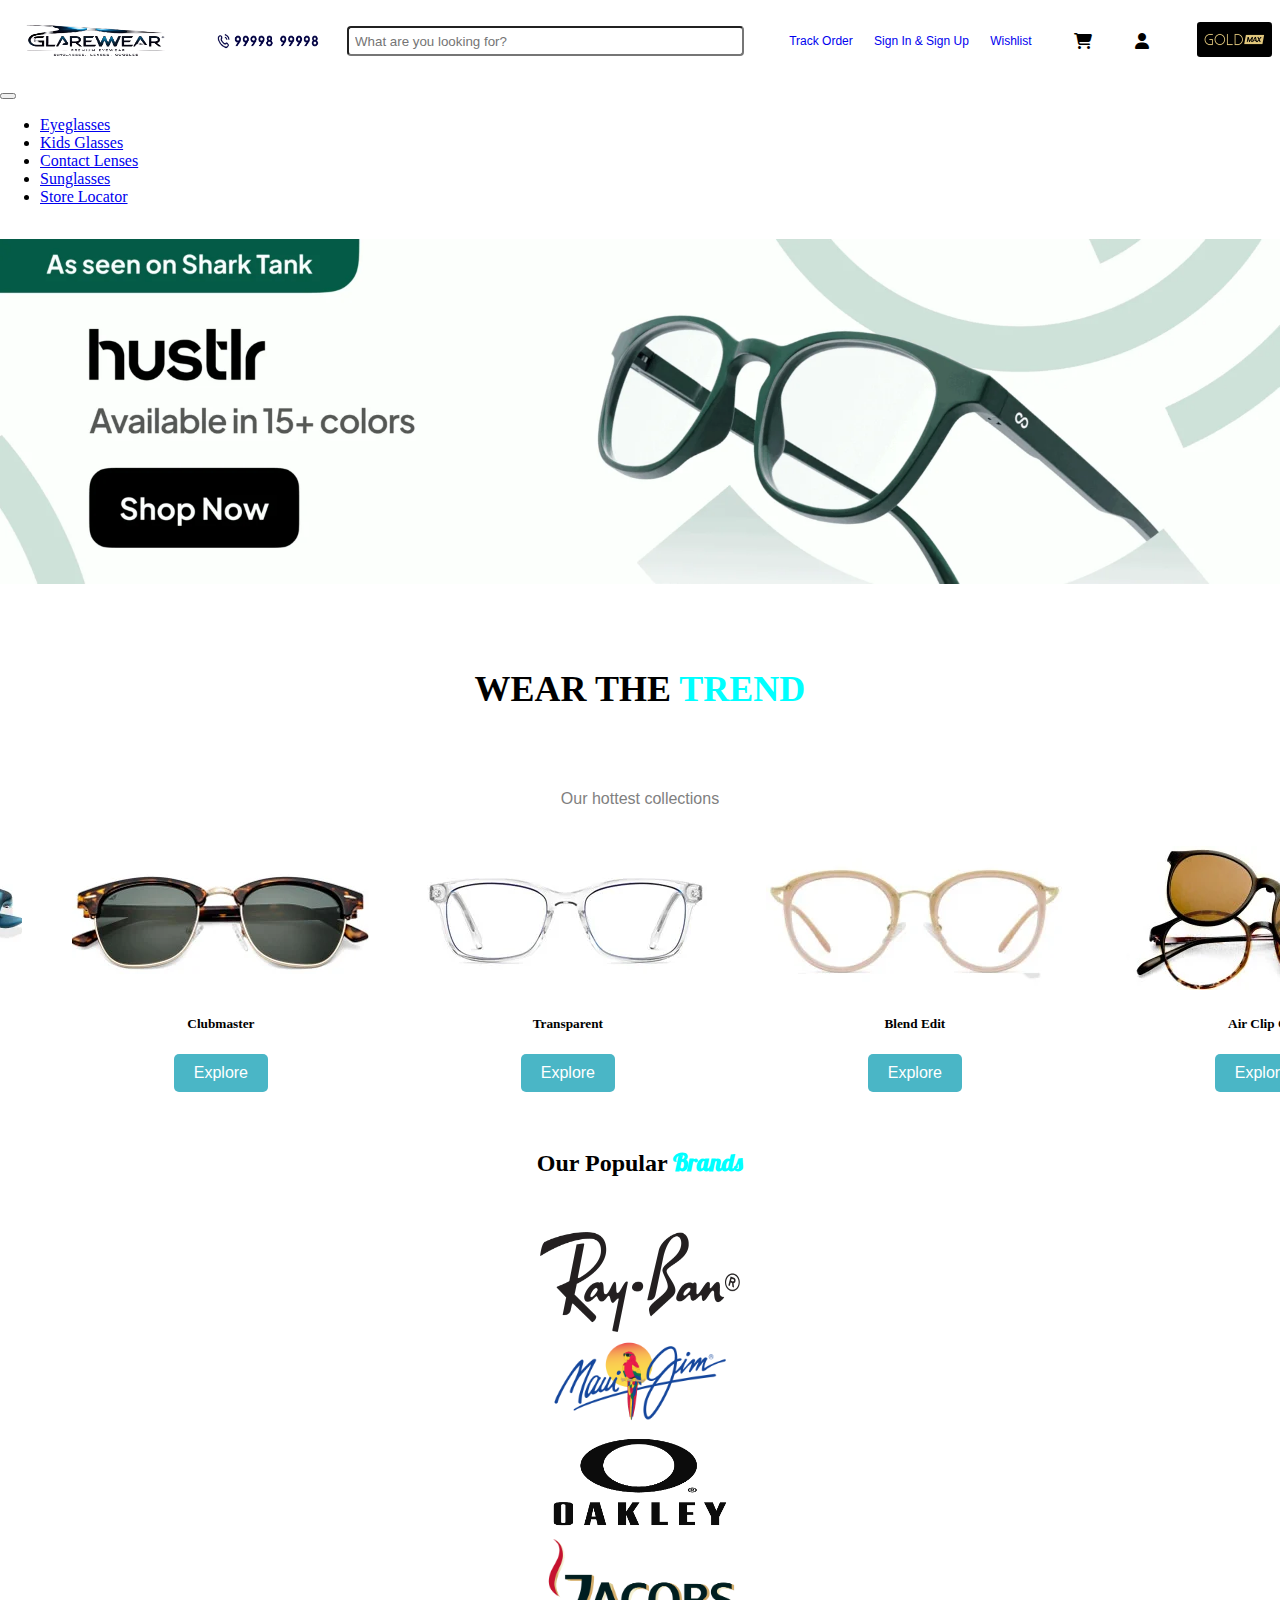
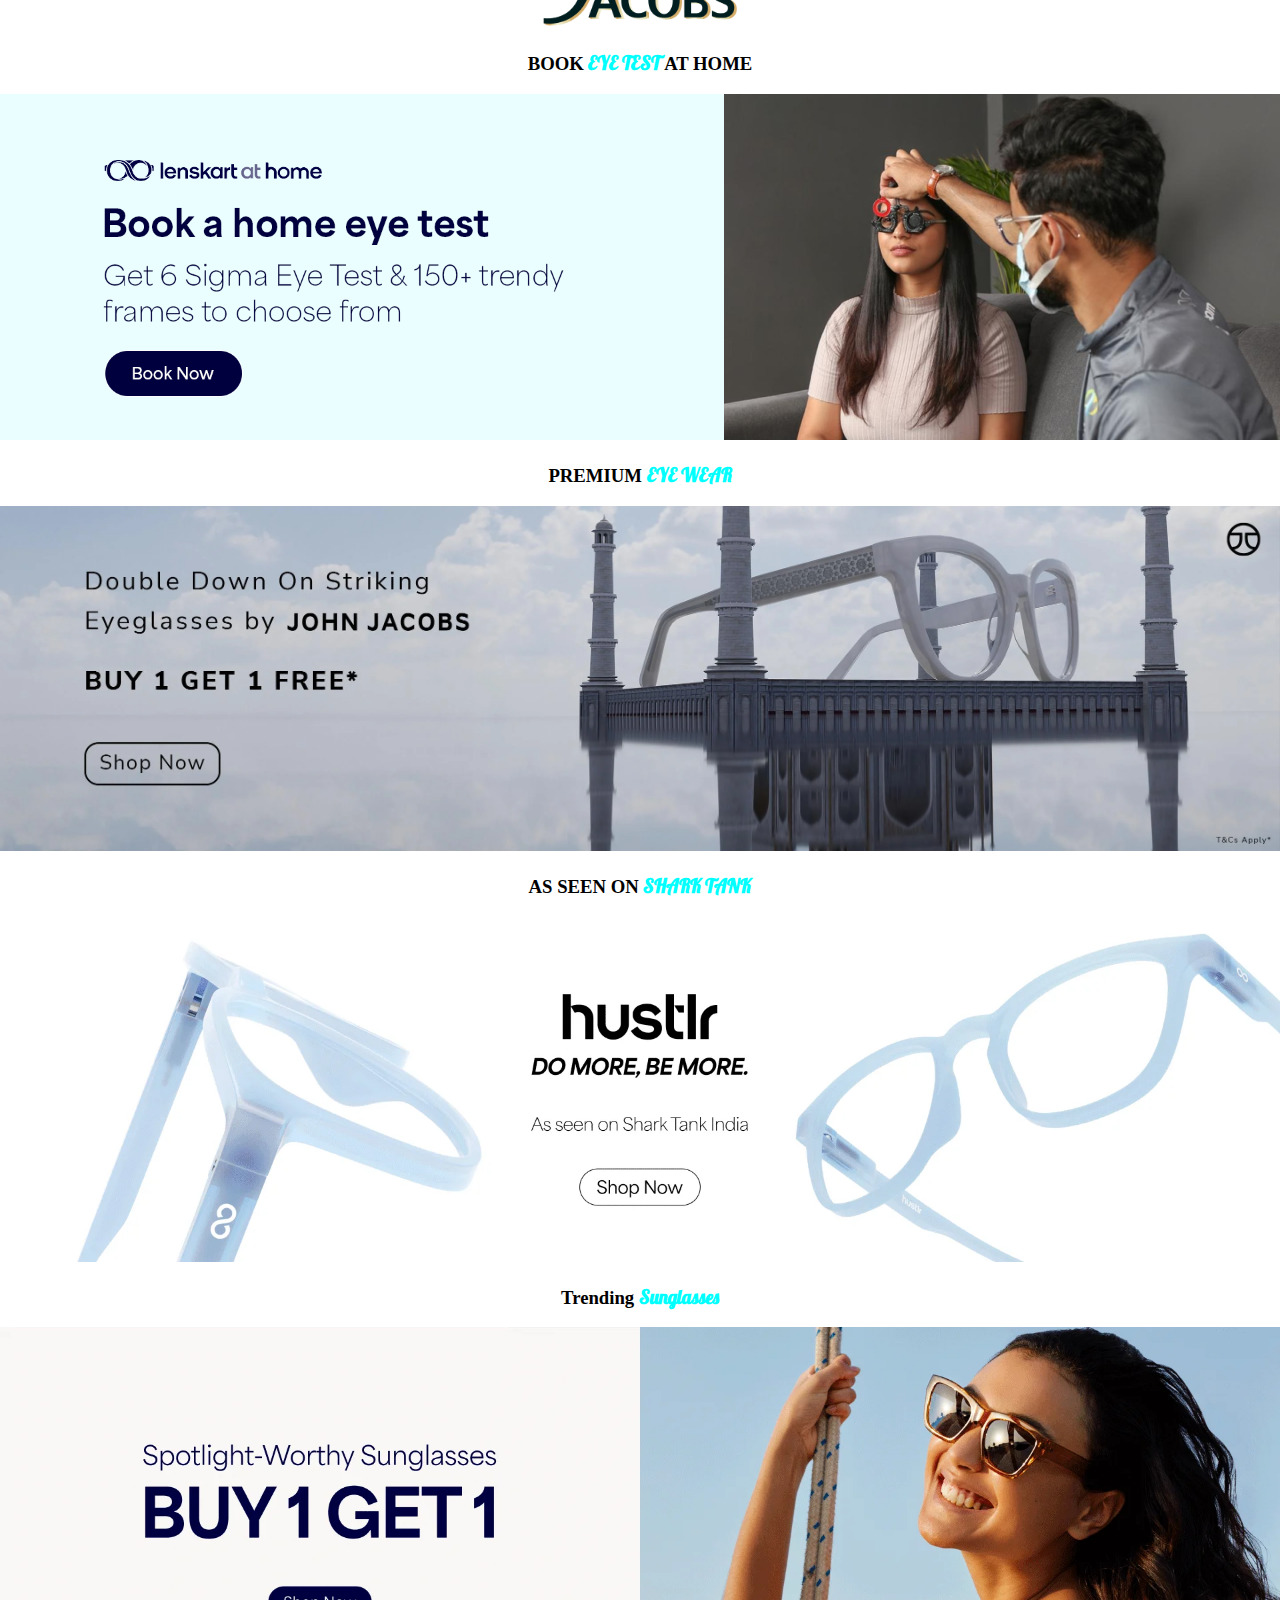
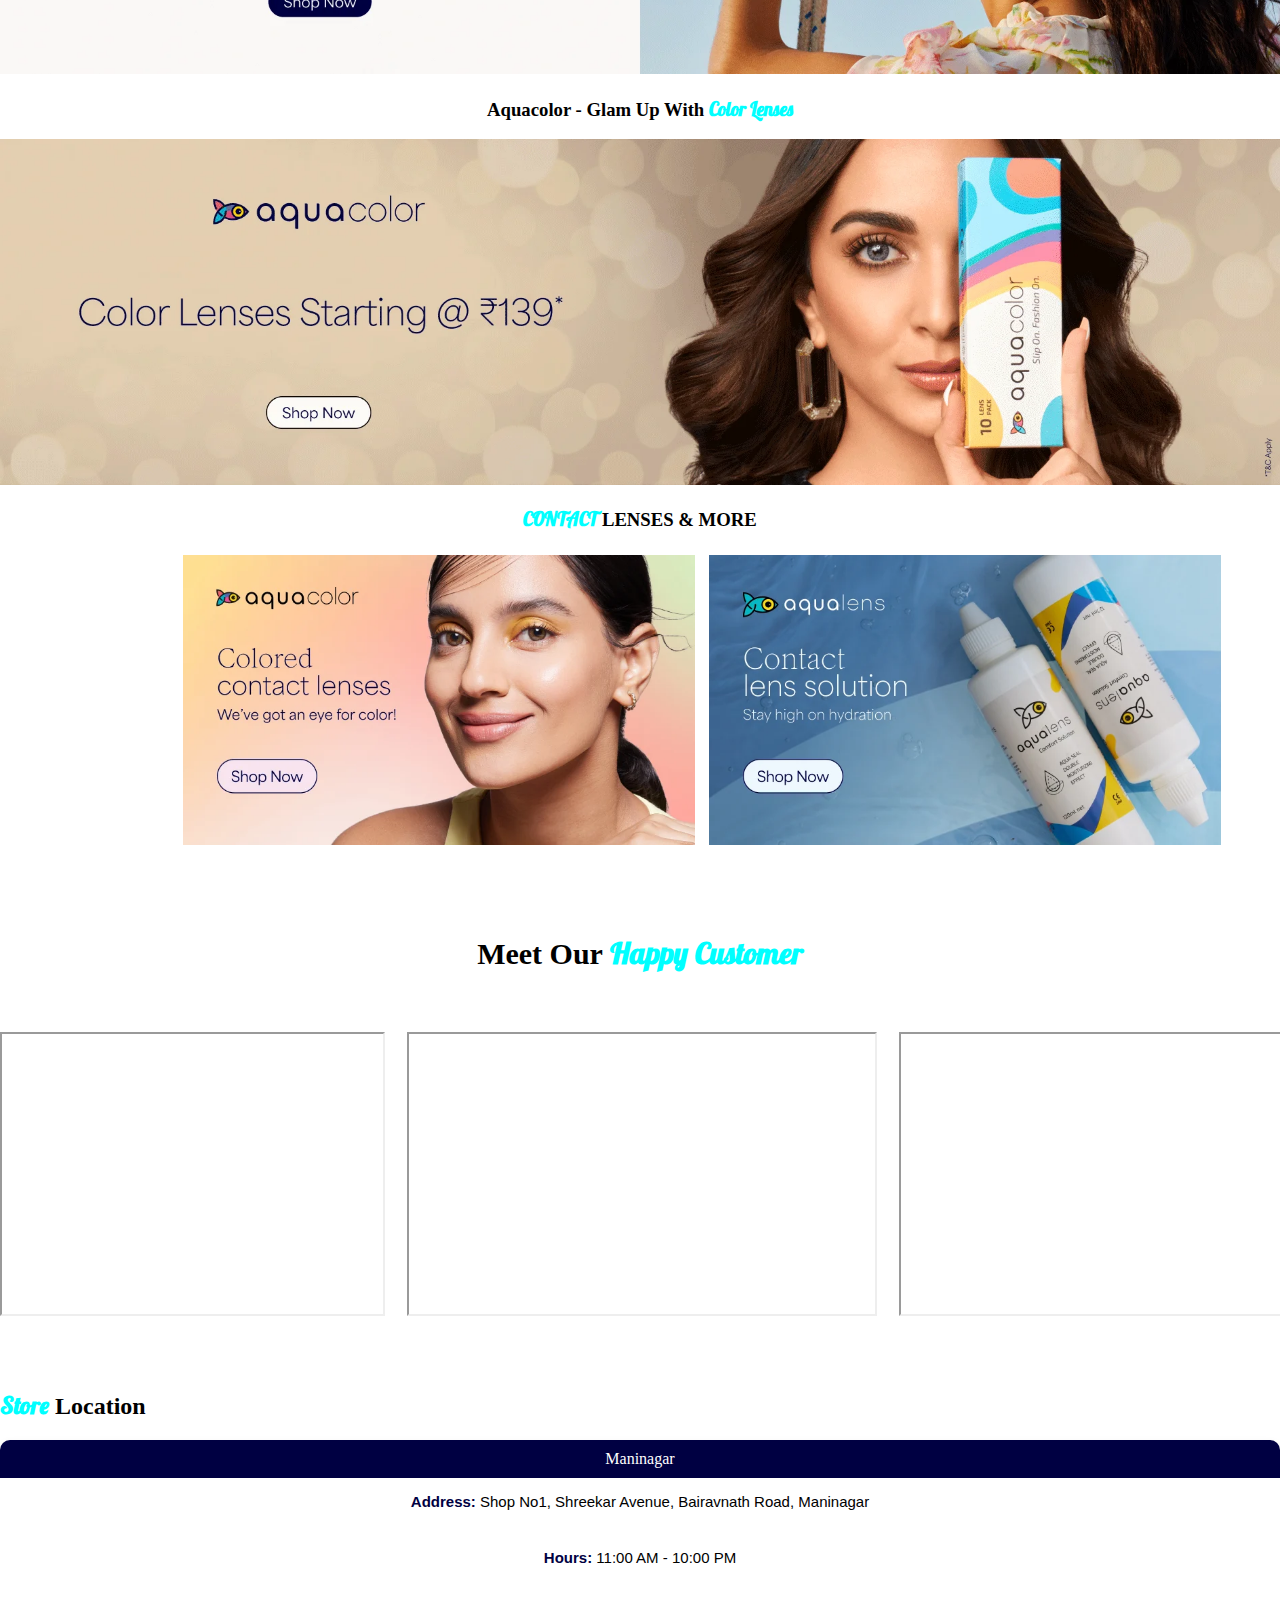
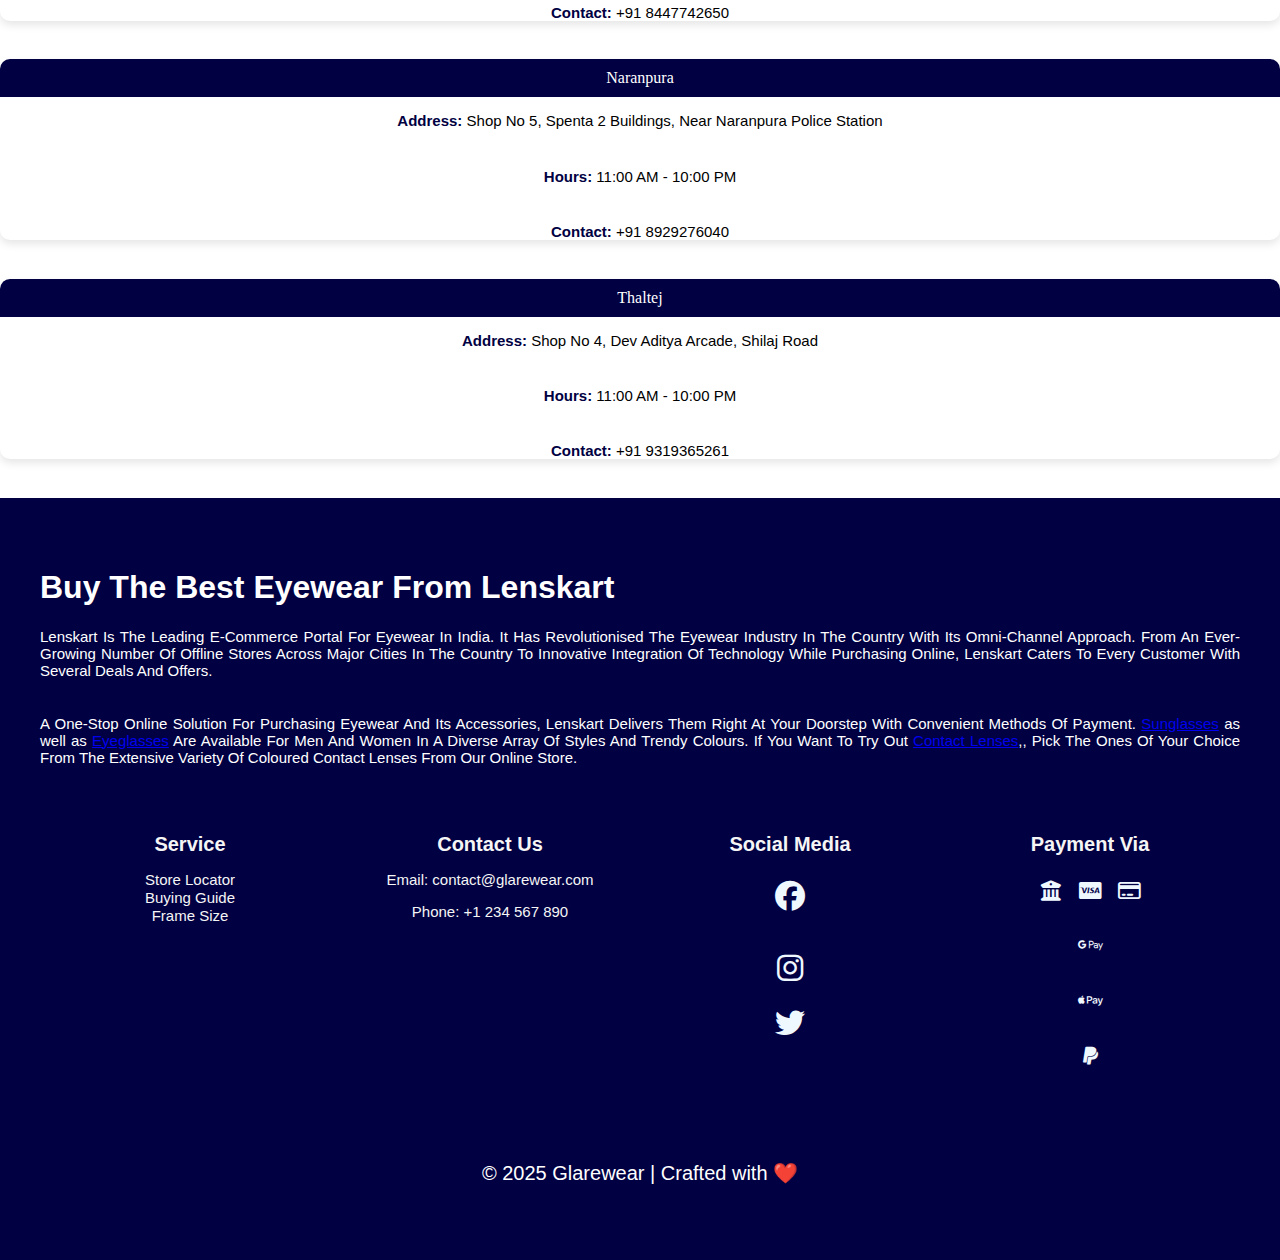
<file: index.html>
<!DOCTYPE html>
<html lang="en">

<head>
    <meta charset="UTF-8">
    <meta http-equiv="X-UA-Compatible" content="IE=edge">
    <meta name="viewport" content="width=device-width, initial-scale=1.0">
    <title>Glarewear</title>
    <!-- CSS File -->
    <link rel="stylesheet" href="style.css">

    <!-- Bootstrap Link -->
    <link href="https://cdn.jsdelivr.net/npm/bootstrap@5.0.2/dist/css/bootstrap.min.css" rel="stylesheet" 
    integrity="sha384-EVSTQN3/azprG1Anm3QDgpJLIm9Nao0Yz1ztcQTwFspd3yD65VohhpuuCOmLASjC" crossorigin="anonymous">

    <script src="https://cdn.jsdelivr.net/npm/bootstrap@5.0.2/dist/js/bootstrap.bundle.min.js" 
    integrity="sha384-MrcW6ZMFYlzcLA8Nl+NtUVF0sA7MsXsP1UyJoMp4YLEuNSfAP+JcXn/tWtIaxVXM" crossorigin="anonymous"></script>
    <!-- Bootstrap Link -->

    <!-- Font Awesome Cdn -->
    <link rel="stylesheet" href="https://cdnjs.cloudflare.com/ajax/libs/font-awesome/6.2.1/css/all.min.css">
    <!-- Font Awesome Cdn -->


    <!-- Google Fonts -->
    <link rel="preconnect" href="https://fonts.googleapis.com">
    <link rel="preconnect" href="https://fonts.gstatic.com" crossorigin>
    <link href="https://fonts.googleapis.com/css2?family=Dancing+Script:wght@400..700&family=Pacifico&display=swap" rel="stylesheet">
    <link href="https://fonts.googleapis.com/css2?family=Atkinson+Hyperlegible+Mono:ital,wght@0,200..800;1,200..800&family=Lobster&family=Shadows+Into+Light&display=swap" rel="stylesheet">
    <link href="https://fonts.googleapis.com/css2?family=Dancing+Script:wght@400..700&display=swap" rel="stylesheet">
    <!-- Google Fonts -->
</head>

<body data-bs-spy="scroll" data-bs-target=".navbar">
    <!-- Header Start -->
    <header>
        <div class="header">
            <div class="h">
                <span id="img"><img src="imgs/main_logo.png" alt="" id="logo"></span>
                <span id="mo"><img src="imgs/toll_phone.webp" alt=""></span>
            </div>
            <input type="text" placeholder="What are you looking for?">
            <div id="links">
                <a href="index.html">Track Order</a>
                <a href="index.html">Sign In & Sign Up</a>
                <a href="index.html">Wishlist</a>
                <a href="index.html"></a><i class="fa-solid fa-cart-shopping"></i>
                <a href="index.html"></a><i class="fa-solid fa-user"></i>
            </div>
            <div id="right">
                <img src="imgs/gold_max.webp" alt="Loading...">
            </div>
        </div>
    <!-- navbar start -->
        <nav class="navbar navbar-expand-sm bg-dark navbar-dark">
            <div class="container-fluid">
              <button class="navbar-toggler" type="button" data-bs-toggle="collapse" data-bs-target="#collapsibleNavbar">
                <span class="navbar-toggler-icon"></span>
              </button>
              <div class="collapse navbar-collapse" id="collapsibleNavbar">
                <ul class="navbar-nav">
                  <li class="nav-item">
                    <a class="nav-link" href="#eyeglasses">Eyeglasses</a>
                  </li>
                  <li class="nav-item">
                    <a class="nav-link" href="#kidglasses">Kids Glasses</a>
                  </li>
                  <li class="nav-item">
                    <a class="nav-link" href="#contactlenses">Contact Lenses</a>
                  </li>
                  <li class="nav-item">
                    <a class="nav-link" href="#sunglasses">Sunglasses</a>
                  </li>
                  <li class="nav-item">
                    <a class="nav-link" href="#storelocator">Store Locator</a>
                  </li>
                </ul>
              </div>
            </div>
          </nav>
    <!-- navbar end -->
    </header>
    <main>
        
        <!-- transition image start-->
        <div class="w-img">
            <a href="index.html"><img src="imgs/slide-1.webp" alt="" id="slider-img"></a>
        </div>
        <!-- transition image end -->


        <!-- Product Menu Start -->
        
        <div class="container">
            <div class="align-items-center">
                    <h2 class="collection-title">WEAR THE <span style="font-weight: bold;color: aqua;font-size:Dancing Script,serif;">TREND</span></h2>
                    <p class="subtext">Our hottest collections</p>
                    <div class="carousel-track">
                        <div class="glasses-container">
                            <div class="glasses-item" id="eyeglasses">
                                <img src="imgs/round glasses.webp" class="img-fluid" alt="Round Glasses">
                                <h5>Round</h5>
                                <a href="EyeGlass.html"><button class="explore-btn">Explore</button></a>
                            </div>
                            <div class="glasses-item" id="kidglasses">
                                <img src="imgs/cat-eye.webp" class="img-fluid" alt="Cat Eye Glasses">
                                <h5>Cat-Eye</h5>
                                <a href="EyeGlass.html"><button class="explore-btn">Explore</button></a>
                            </div>
                            <div class="glasses-item" id="sunglasses">
                                <img src="imgs/clubmaster.webp" class="img-fluid" alt="Clubmaster Glasses">
                                <h5>Clubmaster</h5>
                                <a href="SunGlasses.html"><button class="explore-btn">Explore</button></a>
                            </div>
                            <div class="glasses-item">
                                <img src="imgs/transparent.webp" class="img-fluid" alt="Transparent Glasses">
                                <h5>Transparent</h5>
                                <a href="EyeGlass.html"><button class="explore-btn">Explore</button></a>
                            </div>
                            <div class="glasses-item">
                                <img src="imgs/blendedit.webp" class="img-fluid" alt="Blend Edit Glasses">
                                <h5>Blend Edit</h5>
                                <a href="EyeGlass.html"><button class="explore-btn">Explore</button></a>
                            </div>
                            <div class="glasses-item">
                                <img src="imgs/airclipon.webp" class="img-fluid" alt="Air Clip On Glasses">
                                <h5>Air Clip On</h5>
                                <a href="SunGlasses.html"><button class="explore-btn">Explore</button></a>
                            </div>
                            <div class="glasses-item"  id="contactlenses">
                                <img src="imgs/clearlens.webp" class="img-fluid" alt="Air Flex Glasses" style="height: 87px;width: 78px;">
                                <h5></h5>
                                <a href="ContactLanses.html"><button class="explore-btn">Explore</button></a>
                            </div>
                            <div class="glasses-item">
                                <img src="imgs/retroavitor.webp" class="img-fluid" alt="Retro Aviator Glasses">
                                <h5>Transparent</h5>
                                <a href="EyeGlass.html"><button class="explore-btn">Explore</button></a>
                            </div>
                        </div>
                    </div>
            </div>
        </div>
        <!-- Product Menu End -->


        <!-- our brand start -->
        
        <center>
            <div class="indexMain mb-5">
                <h2 class="mb-5">Our Popular <span style="color:aqua;font-family:Lobster,serif;">Brands</span></h2>
                <div class="container">
                    <div class="row justify-content-center mt-4">
                        <!-- left card (broad) -->
                         <div class="col-md-7">
                            <div class="collection-card">
                                <img src="imgs/rayban-logo.png" alt="Rayban">
                            </div>
                         </div>
                        <!-- Right card narrow -->
                        <ddiv class="col-md-5">
                            <div class="collection-card">
                                <img src="imgs/mauijim-logo.png" alt="Maui Jim">
                            </div>
                        </div>
                    </div>
                    <div class="row justify-content-center mt-4">
                        <!-- left card (Narrow) -->
                        <div class="col-md-5">
                            <div class="collection-card">
                                <img src="imgs/okaley -logo.png" alt="Rayban">
                            </div>
                         </div>
                        <!-- Right card (broad) -->
                        <ddiv class="col-md-7">
                            <div class="collection-card">
                                <img src="imgs/johnjacob-logo.png" alt="John Jacob">
                            </div>
                        </div>
                    </div>
                </div>
            </div>
        </center>
        <!-- our brand end -->


        <center>
        <!-- book eye test at home start -->
        <div class="web-img">
            <h3>BOOK <span>EYE TEST</span> AT HOME</h3>
            <a href=""><img src="imgs/book_test.webp" alt=""></a>
        </div>

        <!-- Premium Eye wear Start -->
        <div class="web-img">
            <h3>PREMIUM <span>EYE WEAR</span></h3>
            <a href=""><img src="imgs/r1.webp" alt=""></a>
        </div>

        <!-- As sen on shark tank Start  -->
        <div class="web-img">
            <h3>AS SEEN ON <span>SHARK TANK</span></h3>
            <a href=""><img src="imgs/Homepage-Banner-web.webp" alt=""></a>
        </div>

        <!-- trending sunglasses start -->
        <div class="web-img">
            <h3>Trending <span>Sunglasses</span></h3>
            <a href=""><img src="imgs/Sun-Banner-web.webp" alt=""></a>
        </div>

        <!-- color lensing start  -->
        <div class="web-img">
            <h3>Aquacolor - Glam Up With <span>Color Lenses</span></h3>
            <a href=""><img src="imgs/Refresh-Banner-Web.webp" alt=""></a>
        </div>

        <!-- contact lens start -->
        <div class="contact-lens">
            <h3><span>CONTACT</span> LENSES & MORE</h3>
            <a href=""><img src="imgs/contact-lens-more.webp" alt="" id="left"></a>
            <a href=""><img src="imgs/contact-lens-more-1.webp" alt="" id="right"></a>
        </div>

        </center>
    </main>

<!-- Customer Review Start -->
<center>
    <diiv class="w100 justcenter" style="background: #fff092;">
        <h3 style="font-size: 30px;padding: 50px 0 10px 0;">Meet Our <span style="color:aqua;font-family:Lobster,serif;">Happy Customer</span></h3>
        <div style="width: 100%;max-width: 1350px;display: flex;padding: 20px 0 50px 0;">
            <div style="width: 31%;">
                <iframe src="https://www.youtube.com/embed/HYPqf_eVvvM?autoplay=0" width="100%" height="280">
                    #document(https://www.youtube.com/embed/HYPqf_eVvvM?autoplay=0)
                </iframe>
            </div>
            <div style="padding:0 2%;width: 38%;">
                <iframe src="https://www.youtube.com/embed/SQm3RxXRunw?autoplay=0" width="100%" height="280">
                    #document(https://www.youtube.com/embed/SQm3RxXRunw?autoplay=0)
                </iframe>
            </div>
            <div style="width: 31%;">
                <iframe src="https://www.youtube.com/embed/IZpUQ-S_LcM?autoplay=0" width="100%" height="280">
                    #document(https://www.youtube.com/embed/IZpUQ-S_LcM?autoplay=0)
                </iframe>
            </div>
        </div>
    </diiv>
</center>
<!-- Customer Review End-->

<!-- Store Locator Start -->
<div class="container mt-4" id="storelocator">
    <h2 class="text-center mb-4"><span style="color:aqua;font-family:Lobster,serif;">Store</span> Location</h2>
    <div class="row" >
        <div class="col-md-4">
            <div class="card store-card">
                <div class="store-header" style="text-align: center;">Maninagar</div>
                <div class="card-body">
                    <p style="font-size: 15px;"><strong style="color:rgb(0,0,66);">Address:</strong> Shop No1, Shreekar Avenue, Bairavnath Road, Maninagar</p>
                    <p style="font-size: 15px;"><strong style="color:rgb(0,0,66);">Hours:</strong> 11:00 AM - 10:00 PM</p>
                    <p style="font-size: 15px;"><strong style="color:rgb(0,0,66);">Contact:</strong> +91 8447742650</p>
                </div>
            </div>
        </div>
        <div class="col-md-4">
            <div class="card store-card">
                <div class="store-header" style="text-align: center;">Naranpura</div>
                <div class="card-body">
                    <p style="font-size: 15px;"><strong style="color:rgb(0,0,66);">Address:</strong> Shop No 5, Spenta 2 Buildings, Near Naranpura Police Station</p>
                    <p style="font-size: 15px;"><strong style="color:rgb(0,0,66);">Hours:</strong> 11:00 AM - 10:00 PM</p>
                    <p style="font-size: 15px;"><strong style="color:rgb(0,0,66);">Contact:</strong> +91 8929276040</p>
                </div>
            </div>
        </div>
        <div class="col-md-4">
            <div class="card store-card" style="text-align: center;">
                <div class="store-header">Thaltej</div>
                <div class="card-body">
                    <p style="font-size: 15px;"><strong style="color:rgb(0,0,66);">Address:</strong> Shop No 4, Dev Aditya Arcade, Shilaj Road</p>
                    <p style="font-size: 15px;"><strong style="color:rgb(0,0,66);">Hours:</strong> 11:00 AM - 10:00 PM</p>
                    <p style="font-size: 15px;"><strong style="color:rgb(0,0,66);">Contact:</strong> +91 9319365261</p>
                </div>
            </div>
        </div>
    </div>
</div>
<!-- Store Locator End -->

<!-- Footer Start -->
<footer class="footer" id="about">
    <div class="footer-container">
        <div class="eyewear-text">
            <h1 class="txt-strong">Buy The Best Eyewear From Lenskart</h1>
            <p>Lenskart Is The Leading E-Commerce Portal For Eyewear In India. 
                It Has Revolutionised The Eyewear Industry In The Country With Its Omni-Channel Approach. 
                From An Ever-Growing Number Of Offline Stores Across Major Cities In The Country To Innovative Integration Of Technology While Purchasing Online, 
                Lenskart Caters To Every Customer With Several Deals And Offers.</p>
            <p>A One-Stop Online Solution For Purchasing Eyewear And Its Accessories, 
                Lenskart Delivers Them Right At Your Doorstep With Convenient Methods Of Payment. <a href="/sunglasses.html">Sunglasses</a> as well as
                <a href="/eyeglasses.html">Eyeglasses</a> Are Available For Men And Women In A Diverse Array Of Styles And Trendy Colours. If You Want To Try Out  
                <a href="/contact-lenses.html">Contact Lenses</a>,, Pick The Ones Of Your Choice From The Extensive Variety Of Coloured Contact Lenses From Our Online Store.
            </p>
        </div>
        <div class="footer-section menu">
            <h2 style="color: whitesmoke;"><b>Service</b></h2>
            <ul>
                <li><a href="#">Store Locator</a></li>
                <li><a href="#">Buying Guide</a></li>
                <li><a href="#">Frame Size</a></li>
            </ul>
        </div>
        
        <div class="footer-section contact">
            <h2 style="color: whitesmoke;"><b>Contact Us</b></h2>
            <p>Email: contact@glarewear.com</p>
            <p>Phone: +1 234 567 890</p>
        </div>
        
        <div class="footer-section social">
            <h2 style="color: whitesmoke;"><b>Social Media   </b></h2>
            <a href="http://www.facebook.com"><i class="fa-brands fa-facebook"></i></a><br>
            <h2 href="www.instagram.com"><i class="fa-brands fa-instagram"></i></a><br>
            <a href="www.twitter.com"><i class="fa-brands fa-twitter"></i></a>
        </div>
        <div class="footer-section payment">
            <h2 style="color: whitesmoke;"><b>Payment Via</b></h2>
            <i class="fa-solid fa-building-columns"></i>
            <i class="fa-brands fa-cc-visa"></i>
            <i class="fa-regular fa-credit-card"></i><br>
            <i class="fa-brands fa-google-pay"></i><br>
            <i class="fa-brands fa-apple-pay"></i><br>
            <i class="fa-brands fa-paypal"></i>
        </div>
        
        <div class="footer-bottom">
            <p>&copy; 2025 Glarewear | Crafted with ❤️</p>
        </div>
    </div>
    <!-- Scroll to top -->
    <div id="scroll-to-top">
        <button><i class="fa-solid fa-up-long"></i></button>
    </div>
</footer>
<!-- Footer End -->    
<script src="script.js"></script>
</body>

</html>
</file>
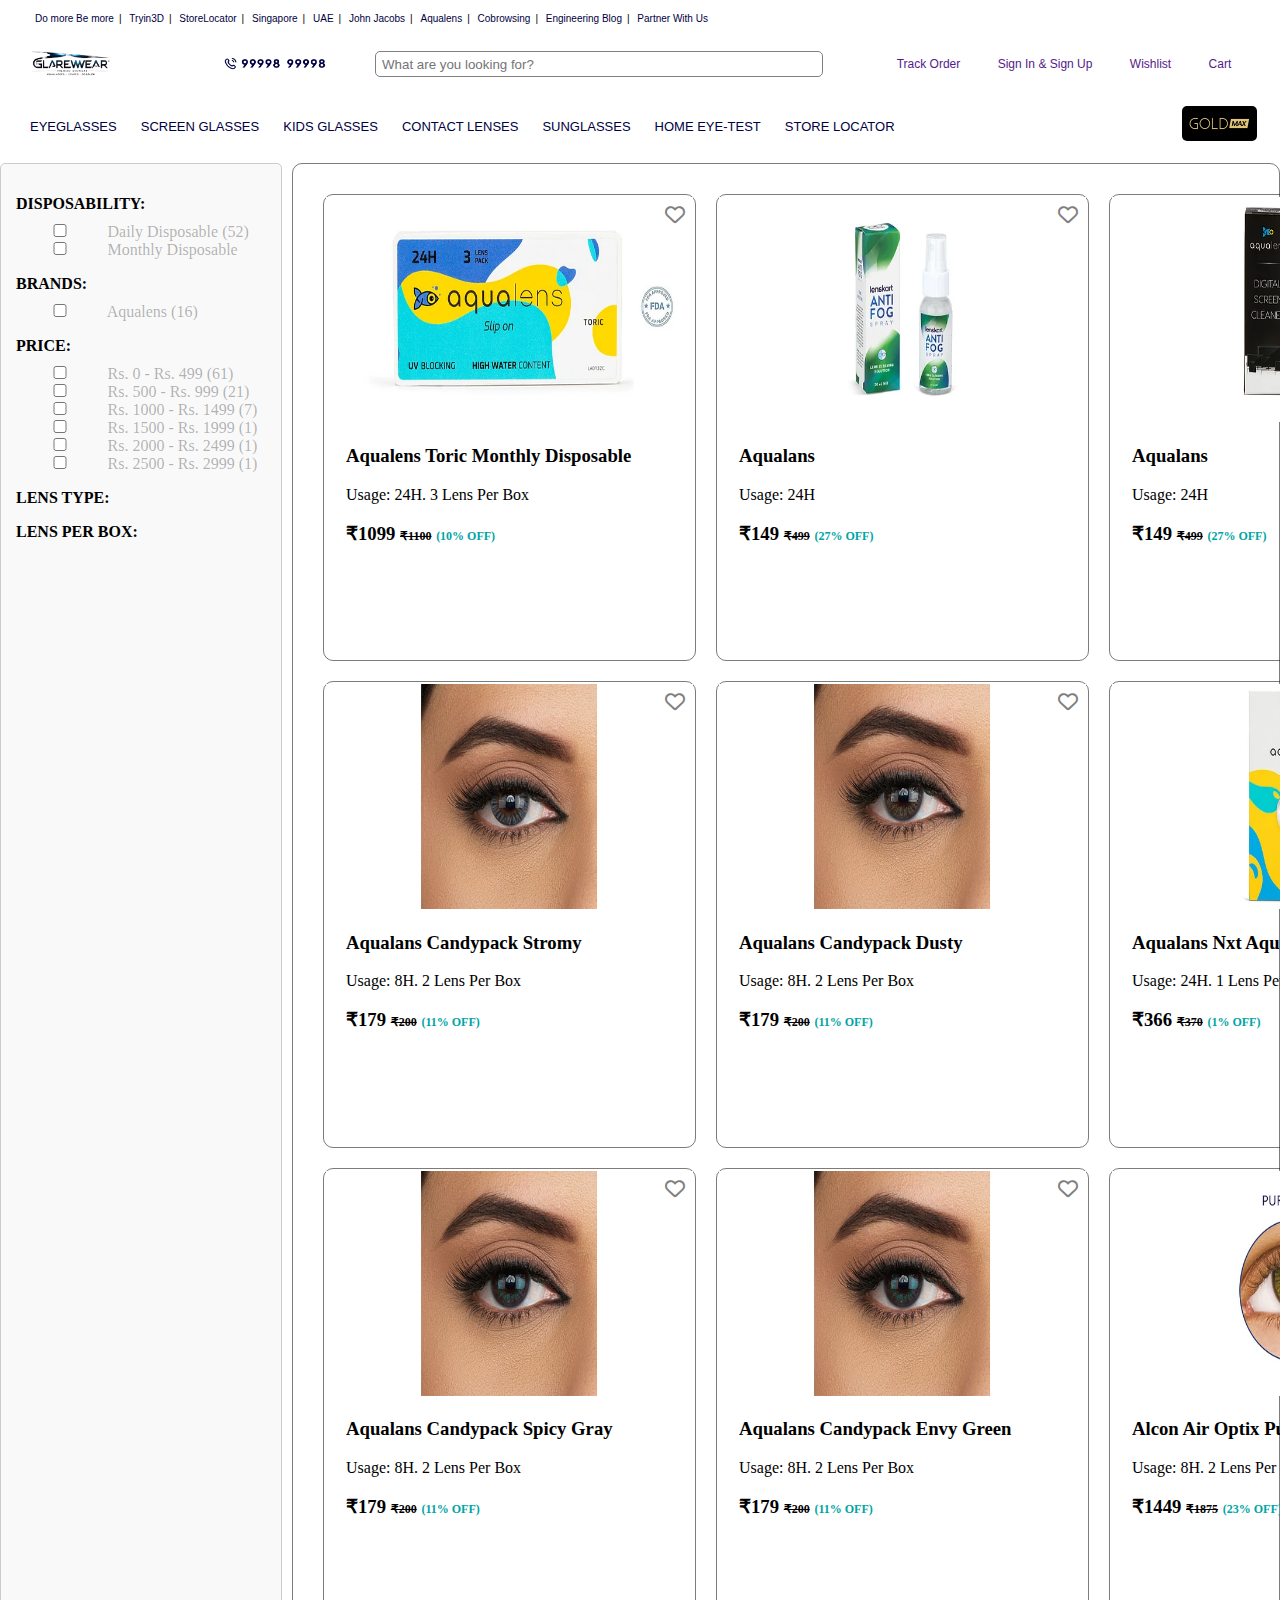
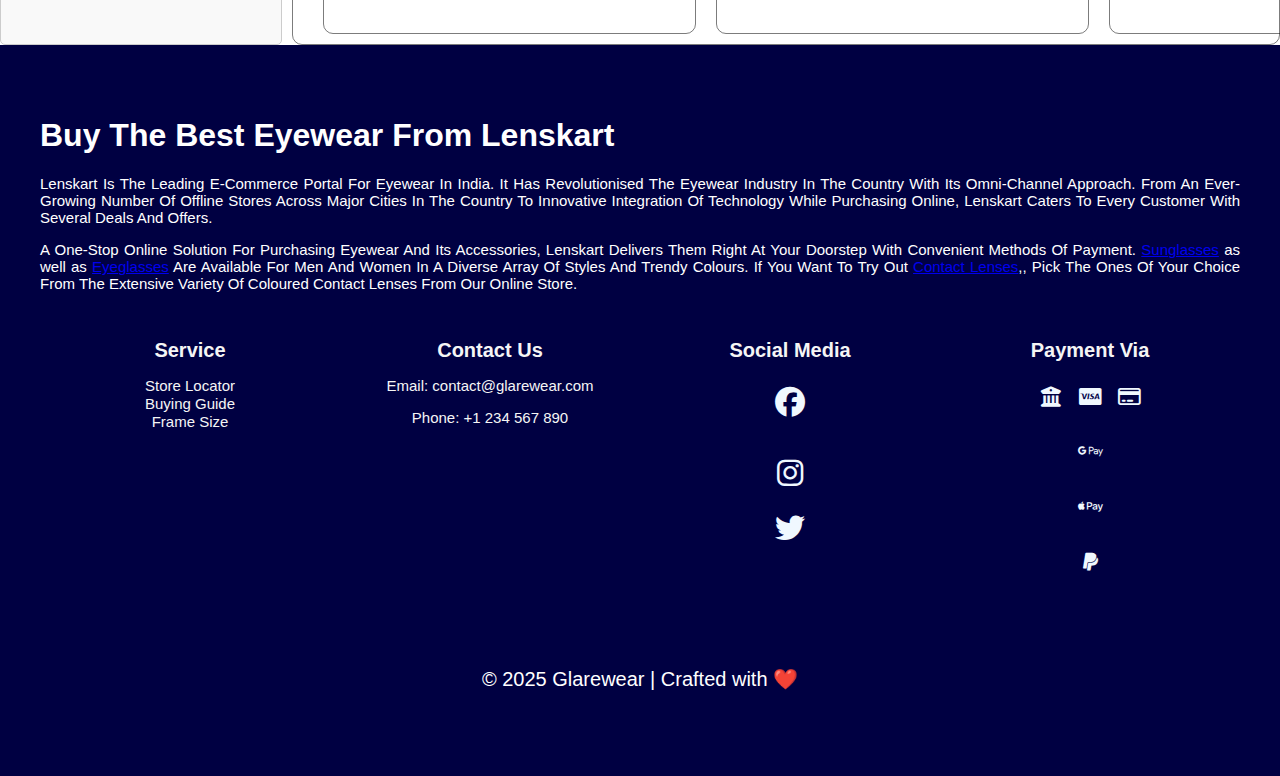
<file: ContactLanses.html>
<!DOCTYPE html>
<html lang="en">

<head>
    <meta charset="UTF-8">
    <meta name="viewport" content="width=device-width, initial-scale=1.0">
    <title>CONTACT LANSES</title>
    <link rel="stylesheet" href="subpage.css">
    <link rel="stylesheet" href="https://cdnjs.cloudflare.com/ajax/libs/font-awesome/5.15.4/css/all.min.css">

    <!-- Font Awesome Cdn -->
    <link rel="stylesheet" href="https://cdnjs.cloudflare.com/ajax/libs/font-awesome/6.2.1/css/all.min.css">
    <!-- Font Awesome Cdn -->

</head>

<body>
    <header>
        <div class="links">
            <a href="">Do more Be more</a>|
            <a href="">Tryin3D</a>|
            <a href="">StoreLocator</a>|
            <a href="">Singapore</a>|
            <a href="">UAE</a>|
            <a href="">John Jacobs</a>|
            <a href="">Aqualens</a>|
            <a href="">Cobrowsing</a>|
            <a href="">Engineering Blog</a>|
            <a href="">Partner With Us</a>
        </div>

        <div class="header">
            <div class="h">
                <span id="img"><img src="imgs/main_logo.png" alt="Loading..." id="logo"></span>
                <span id="mo"><img src="imgs/toll_phone.webp" alt="Loading..."></span>
            </div>
            <input type="text" placeholder="What are you looking for?">
            <div id="links">
                <a href="">Track Order</a>
                <a href="">Sign In & Sign Up</a>
                <a href="">Wishlist</a>
                <a href="">Cart</a>
            </div>
        </div>

        <div class="header-main">
            <div class="l">
                <a href="EyeGlass.html">EYEGLASSES</a>
                <a href="#">SCREEN GLASSES</a>
                <a href="#">KIDS GLASSES</a>
                <a href="ContactLanses.html">CONTACT LENSES</a>
                <a href="SunGlasses.html">SUNGLASSES</a>
                <a href="#">HOME EYE-TEST</a>
                <a href="#">STORE LOCATOR</a>
            </div>
            <div id="right">
                <img src="imgs/gold_max.webp" alt="Loading...">
            </div>
        </div>
    </header>

    <div class="container">
        <div class="aside1">
            <div class="inner-1-1">
                <p>DISPOSABILITY:</p>
                <input type="checkbox" name="disposability" id="daily">
                <label for="daily">Daily Disposable (52)</label>
                <input type="checkbox" name="disposability" id="monthly">
                <label for="monthly">Monthly Disposable</label>
            </div>
            
            <div class="inner-2-1">
                <p>BRANDS:</p>
                <input type="checkbox" name="brand" id="aqualens">
                <label for="aqualens">Aqualens (16)</label>
            </div>
            
            <div class="inner-3-1">
                <p>PRICE:</p>
                <input type="checkbox" name="price" id="price1">
                <label for="price1">Rs. 0 - Rs. 499 (61)</label>
                <input type="checkbox" name="price" id="price2">
                <label for="price2">Rs. 500 - Rs. 999 (21)</label>
                <input type="checkbox" name="price" id="price3">
                <label for="price3">Rs. 1000 - Rs. 1499 (7)</label>
                <input type="checkbox" name="price" id="price4">
                <label for="price4">Rs. 1500 - Rs. 1999 (1)</label>
                <input type="checkbox" name="price" id="price5">
                <label for="price5">Rs. 2000 - Rs. 2499 (1)</label>
                <input type="checkbox" name="price" id="price6">
                <label for="price6">Rs. 2500 - Rs. 2999 (1)</label>
            </div>
            
            <div class="inner-4-1">
                <p>LENS TYPE:</p>
                <!-- Additional lens type options can be added here -->
            </div>
            
            <div class="inner-5-1">
                <p>LENS PER BOX:</p>
                <!-- Additional lens per box options can be added here -->
            </div>
        </div>        
        <div class="main">
            <div class="content">
                <img src="Frames/content-1-1-1.webp" alt="Loading...">
                <i class="far fa-heart like"></i>
                <div class="description">
                    <h3>Aqualens Toric Monthly Disposable</h3>
                    <p>Usage: 24H. 3 Lens Per Box</p>
                    <h3>₹1099  <span style="text-decoration: line-through; font-size: 12px;">₹1100</span>  <span style="color: rgb(0, 165, 165); font-size: 12px">(10% OFF)</span></h3>
                </div>
            </div>
            <div class="content">
                <img src="Frames/content-2-1-1.webp" alt="Loading...">
                <i class="far fa-heart like"></i>
                <div class="description">
                    <h3>Aqualans</h3>
                    <p>Usage: 24H</p>
                    <h3>₹149  <span style="text-decoration: line-through; font-size: 12px;">₹499</span>  <span style="color: rgb(0, 165, 165); font-size: 12px">(27% OFF)</span></h3>
                </div>
            </div>
            <div class="content">
                <img src="Frames/content-3-1-1.webp" alt="Loading...">
                <i class="far fa-heart like"></i>
                <div class="description">
                    <h3>Aqualans</h3>
                    <p>Usage: 24H</p>
                    <h3>₹149  <span style="text-decoration: line-through; font-size: 12px;">₹499</span>  <span style="color: rgb(0, 165, 165); font-size: 12px">(27% OFF)</span></h3>
                </div>
            </div>
            <div class="content">
                <img src="Frames/content-4-1-1.jpg" alt="Loading...">
                <i class="far fa-heart like"></i>
                <div class="description">
                    <h3>Aqualans Candypack Stromy</h3>
                    <p>Usage: 8H. 2 Lens Per Box</p>
                    <h3>₹179  <span style="text-decoration: line-through; font-size: 12px;">₹200</span>  <span style="color: rgb(0, 165, 165); font-size: 12px">(11% OFF)</span></h3>
                </div>
            </div>
            <div class="content">
                <img src="Frames/content-5-1-1.jpg" alt="Loading...">
                <i class="far fa-heart like"></i>
                <div class="description">
                    <h3>Aqualans Candypack Dusty</h3>
                    <p>Usage: 8H. 2 Lens Per Box</p>
                    <h3>₹179  <span style="text-decoration: line-through; font-size: 12px;">₹200</span>  <span style="color: rgb(0, 165, 165); font-size: 12px">(11% OFF)</span></h3>
                </div>
            </div>
            <div class="content">
                <img src="Frames/content-6-1-1.webp" alt="Loading...">
                <i class="far fa-heart like"></i>
                <div class="description">
                    <h3>Aqualans Nxt Aqualens</h3>
                    <p>Usage: 24H. 1 Lens Per Box</p>
                    <h3>₹366  <span style="text-decoration: line-through; font-size: 12px;">₹370</span>  <span style="color: rgb(0, 165, 165); font-size: 12px">(1% OFF)</span></h3>
                </div>
            </div>
            <div class="content">
                <img src="Frames/content-7-1-1.jpg" alt="Loading...">
                <i class="far fa-heart like"></i>
                <div class="description">
                    <h3>Aqualans Candypack Spicy Gray</h3>
                    <p>Usage: 8H. 2 Lens Per Box</p>
                    <h3>₹179  <span style="text-decoration: line-through; font-size: 12px;">₹200</span>  <span style="color: rgb(0, 165, 165); font-size: 12px">(11% OFF)</span></h3>
                </div>
            </div>
            <div class="content">
                <img src="Frames/content-8-1-1.jpg" alt="Loading...">
                <i class="far fa-heart like"></i>
                <div class="description">
                    <h3>Aqualans Candypack Envy Green</h3>
                    <p>Usage: 8H. 2 Lens Per Box</p>
                    <h3>₹179  <span style="text-decoration: line-through; font-size: 12px;">₹200</span>  <span style="color: rgb(0, 165, 165); font-size: 12px">(11% OFF)</span></h3>
                </div>
            </div>
            <div class="content">
                <img src="Frames/content-9-1-1.webp" alt="Loading...">
                <i class="far fa-heart like"></i>
                <div class="description">
                    <h3>Alcon Air Optix Pure Hael</h3>
                    <p>Usage: 8H. 2 Lens Per Box</p>
                    <h3>₹1449  <span style="text-decoration: line-through; font-size: 12px;">₹1875</span>  <span style="color: rgb(0, 165, 165); font-size: 12px">(23% OFF)</span></h3>
                </div>
            </div>
        </div>
    </div>

    <!-- Footer Start -->
<footer class="footer" id="about">
    <div class="footer-container">
        <div class="eyewear-text">
            <h1 class="txt-strong">Buy The Best Eyewear From Lenskart</h1>
            <p>Lenskart Is The Leading E-Commerce Portal For Eyewear In India. 
                It Has Revolutionised The Eyewear Industry In The Country With Its Omni-Channel Approach. 
                From An Ever-Growing Number Of Offline Stores Across Major Cities In The Country To Innovative Integration Of Technology While Purchasing Online, 
                Lenskart Caters To Every Customer With Several Deals And Offers.</p>
            <p>A One-Stop Online Solution For Purchasing Eyewear And Its Accessories, 
                Lenskart Delivers Them Right At Your Doorstep With Convenient Methods Of Payment. <a href="/sunglasses.html">Sunglasses</a> as well as
                <a href="/eyeglasses.html">Eyeglasses</a> Are Available For Men And Women In A Diverse Array Of Styles And Trendy Colours. If You Want To Try Out  
                <a href="/contact-lenses.html">Contact Lenses</a>,, Pick The Ones Of Your Choice From The Extensive Variety Of Coloured Contact Lenses From Our Online Store.
            </p>
        </div>
        <div class="footer-section menu">
            <h2 style="color: whitesmoke;"><b>Service</b></h2>
            <ul>
                <li><a href="#">Store Locator</a></li>
                <li><a href="#">Buying Guide</a></li>
                <li><a href="#">Frame Size</a></li>
            </ul>
        </div>
        
        <div class="footer-section contact">
            <h2 style="color: whitesmoke;"><b>Contact Us</b></h2>
            <p>Email: contact@glarewear.com</p>
            <p>Phone: +1 234 567 890</p>
        </div>
        
        <div class="footer-section social">
            <h2 style="color: whitesmoke;"><b>Social Media   </b></h2>
            <a href="www.facebook.com"><i class="fa-brands fa-facebook"></i></a><br>
            <h2 href="www.instagram.com"><i class="fa-brands fa-instagram"></i></a><br>
            <a href="www.twitter.com"><i class="fa-brands fa-twitter"></i></a>
        </div>
        <div class="footer-section payment">
            <h2 style="color: whitesmoke;"><b>Payment Via</b></h2>
            <i class="fa-solid fa-building-columns"></i>
            <i class="fa-brands fa-cc-visa"></i>
            <i class="fa-regular fa-credit-card"></i><br>
            <i class="fa-brands fa-google-pay"></i><br>
            <i class="fa-brands fa-apple-pay"></i><br>
            <i class="fa-brands fa-paypal"></i>
        </div>
        
        <div class="footer-bottom">
            <p>&copy; 2025 Glarewear | Crafted with ❤️</p>
        </div>
    </div>
    <div id="scroll-to-top">
        <button><i class="fa-solid fa-up-long"></i></button>
    </div>
</footer>
<!-- Footer End -->
    <script src="script.js"></script>
</body>

</html>
</file>
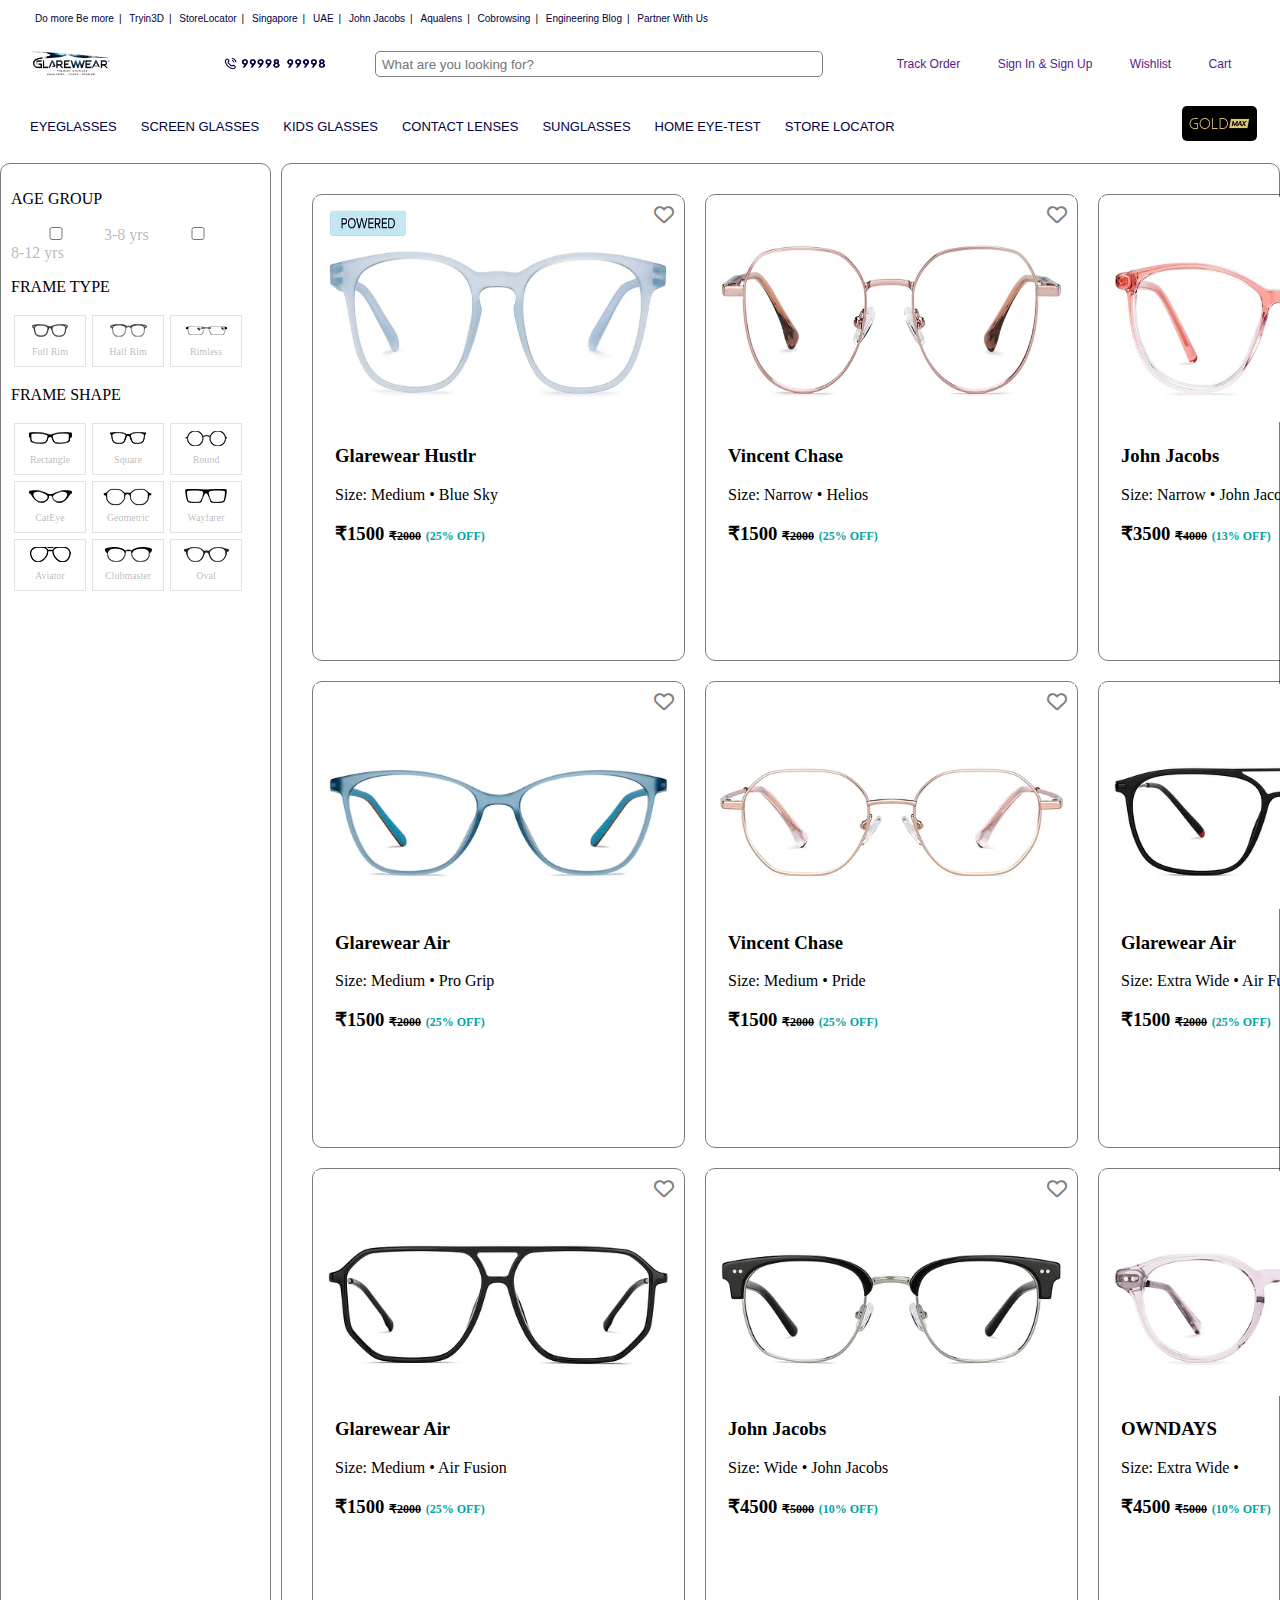
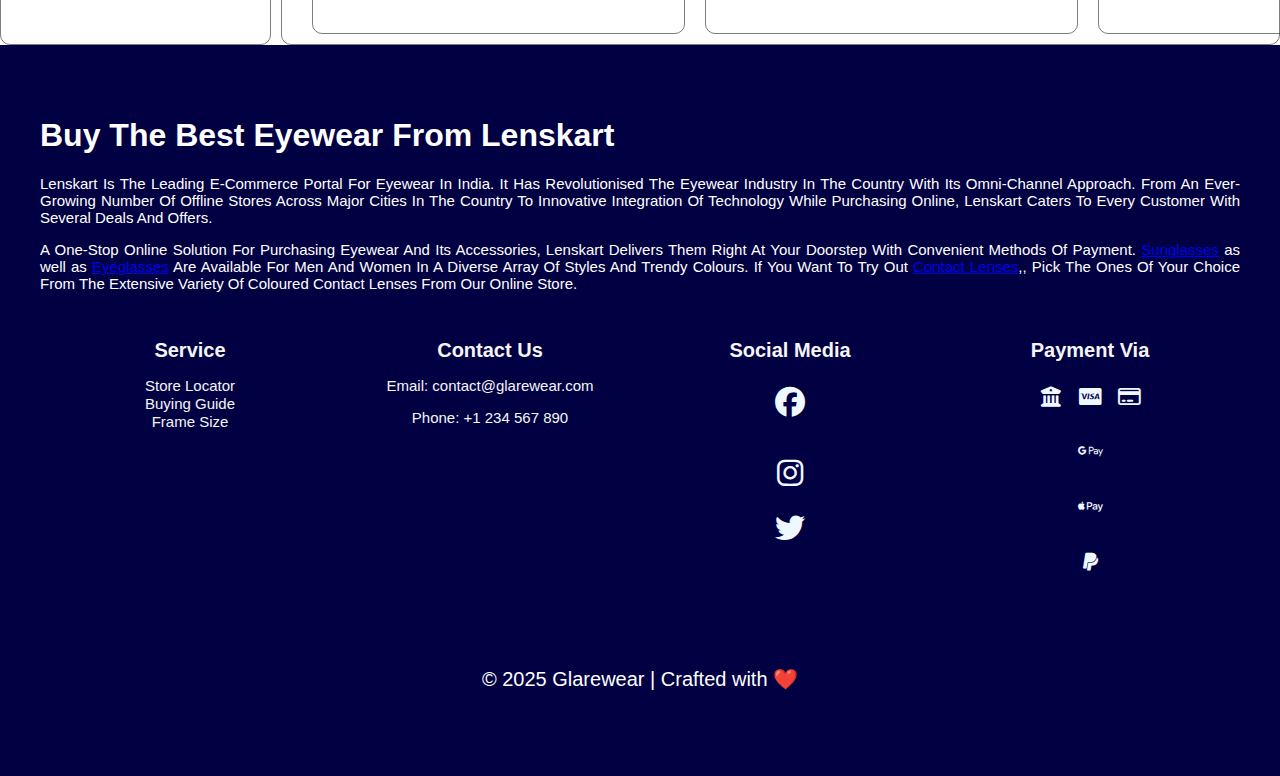
<file: EyeGlass.html>
<!DOCTYPE html>
<html lang="en">

<head>
    <meta charset="UTF-8">
    <meta name="viewport" content="width=device-width, initial-scale=1.0">
    <title>EYEGLASSES</title>
    <link rel="stylesheet" href="subpage.css">
    <link rel="stylesheet" href="https://cdnjs.cloudflare.com/ajax/libs/font-awesome/5.15.4/css/all.min.css">


    <!-- Font Awesome Cdn -->
    <link rel="stylesheet" href="https://cdnjs.cloudflare.com/ajax/libs/font-awesome/6.2.1/css/all.min.css">
    <!-- Font Awesome Cdn -->

</head>

<body>
    <header>
        <div class="links">
            <a href="">Do more Be more</a>|
            <a href="">Tryin3D</a>|
            <a href="">StoreLocator</a>|
            <a href="">Singapore</a>|
            <a href="">UAE</a>|
            <a href="">John Jacobs</a>|
            <a href="">Aqualens</a>|
            <a href="">Cobrowsing</a>|
            <a href="">Engineering Blog</a>|
            <a href="">Partner With Us</a>
        </div>

        <div class="header">
            <div class="h">
                <span id="img"><img src="imgs/main_logo.png" alt="Loading..." id="logo"></span>
                <span id="mo"><img src="imgs/toll_phone.webp" alt="Loading..."></span>
            </div>
            <input type="text" placeholder="What are you looking for?">
            <div id="links">
                <a href="">Track Order</a>
                <a href="">Sign In & Sign Up</a>
                <a href="">Wishlist</a>
                <a href="">Cart</a>
            </div>
        </div>

        <div class="header-main">
            <div class="l">
                <a href="EyeGlass.html">EYEGLASSES</a>
                <a href="#">SCREEN GLASSES</a>
                <a href="#">KIDS GLASSES</a>
                <a href="ContactLanses.html">CONTACT LENSES</a>
                <a href="SunGlasses.html">SUNGLASSES</a>
                <a href="#">HOME EYE-TEST</a>
                <a href="#">STORE LOCATOR</a>
            </div>
            <div id="right">
                <img src="imgs/gold_max.webp" alt="Loading...">
            </div>
        </div>
    </header>

    <div class="container">
        <div class="aside">
            <div class="inner-1">
                <p>AGE GROUP</p>
                <input type="checkbox" name="age" id="id1">
                <label for="id1">3-8 yrs</label>
                <input type="checkbox" name="age" id="id2">
                <label for="id2">8-12 yrs</label>
            </div>
            <p>FRAME TYPE</p>
            <div class="inner-2">
                <div class="frames">
                    <img src="Frames/frame-1.webp" alt="Loading...">
                    Full Rim
                </div>
                <div class="frames">
                    <img src="Frames/frame-2.webp" alt="Loading...">
                    Half Rim
                </div>
                <div class="frames">
                    <img src="Frames/frame-3.webp" alt="Loading...">
                    Rimless
                </div>
            </div>
            <p>FRAME SHAPE</p>
            <div class="inner-3">
                <div class="shapes"><img src="Frames/Rectangle.webp" alt="Loading...">Rectangle</div>
                <div class="shapes"><img src="Frames/Square.webp" alt="Loading...">Square</div>
                <div class="shapes"><img src="Frames/Round.webp" alt="Loading...">Round</div>
                <div class="shapes"><img src="Frames/CatEye.webp" alt="Loading...">CatEye</div>
                <div class="shapes"><img src="Frames/Geometric.webp" alt="Loading...">Geometric</div>
                <div class="shapes"><img src="Frames/Wayfarer.webp" alt="Loading...">Wayfarer</div>
                <div class="shapes"><img src="Frames/Aviator.webp" alt="Loading...">Aviator</div>
                <div class="shapes"><img src="Frames/Clubmaster.webp" alt="Loading...">Clubmaster</div>
                <div class="shapes"><img src="Frames/Oval.webp" alt="Loading...">Oval</div>
            </div>
        </div>
        <div class="main">
            <div class="content">
                <img src="Frames/content-1.webp" alt="Loading...">
                <i class="far fa-heart like"></i>
                <div class="description">
                    <h3>Glarewear Hustlr</h3>
                    <p>Size: Medium • Blue Sky</p>
                    <h3>₹1500  <span style="text-decoration: line-through; font-size: 12px;">₹2000</span>  <span style="color: rgb(0, 165, 165); font-size: 12px">(25% OFF)</span></h3>
                </div>
            </div>
            <div class="content">
                <img src="Frames/content-2.webp" alt="Loading...">
                <i class="far fa-heart like"></i>
                <div class="description">
                    <h3>Vincent Chase</h3>
                    <p>Size: Narrow • Helios</p>
                    <h3>₹1500  <span style="text-decoration: line-through; font-size: 12px;">₹2000</span>  <span style="color: rgb(0, 165, 165); font-size: 12px">(25% OFF)</span></h3>
                </div>
            </div>
            <div class="content">
                <img src="Frames/content-3.webp" alt="Loading...">
                <i class="far fa-heart like"></i>
                <div class="description">
                    <h3>John Jacobs</h3>
                    <p>Size: Narrow • John Jacobs</p>
                    <h3>₹3500  <span style="text-decoration: line-through; font-size: 12px;">₹4000</span>  <span style="color: rgb(0, 165, 165); font-size: 12px">(13% OFF)</span></h3>
                </div>
            </div>
            <div class="content">
                <img src="Frames/content-4.webp" alt="Loading...">
                <i class="far fa-heart like"></i>
                <div class="description">
                    <h3>Glarewear Air</h3>
                    <p>Size: Medium • Pro Grip</p>
                    <h3>₹1500  <span style="text-decoration: line-through; font-size: 12px;">₹2000</span>  <span style="color: rgb(0, 165, 165); font-size: 12px">(25% OFF)</span></h3>
                </div>
            </div>
            <div class="content">
                <img src="Frames/content-5.webp" alt="Loading...">
                <i class="far fa-heart like"></i>
                <div class="description">
                    <h3>Vincent Chase</h3>
                    <p>Size: Medium • Pride</p>
                    <h3>₹1500  <span style="text-decoration: line-through; font-size: 12px;">₹2000</span>  <span style="color: rgb(0, 165, 165); font-size: 12px">(25% OFF)</span></h3>
                </div>
            </div>
            <div class="content">
                <img src="Frames/content-6.webp" alt="Loading...">
                <i class="far fa-heart like"></i>
                <div class="description">
                    <h3>Glarewear Air</h3>
                    <p>Size: Extra Wide • Air Fusion</p>
                    <h3>₹1500  <span style="text-decoration: line-through; font-size: 12px;">₹2000</span>  <span style="color: rgb(0, 165, 165); font-size: 12px">(25% OFF)</span></h3>
                </div>
            </div>
            <div class="content">
                <img src="Frames/content-7.webp" alt="Loading...">
                <i class="far fa-heart like"></i>
                <div class="description">
                    <h3>Glarewear Air</h3>
                    <p>Size: Medium • Air Fusion</p>
                    <h3>₹1500  <span style="text-decoration: line-through; font-size: 12px;">₹2000</span>  <span style="color: rgb(0, 165, 165); font-size: 12px">(25% OFF)</span></h3>
                </div>
            </div>
            <div class="content">
                <img src="Frames/content-8.webp" alt="Loading...">
                <i class="far fa-heart like"></i>
                <div class="description">
                    <h3>John Jacobs</h3>
                    <p>Size: Wide • John Jacobs</p>
                    <h3>₹4500  <span style="text-decoration: line-through; font-size: 12px;">₹5000</span>  <span style="color: rgb(0, 165, 165); font-size: 12px">(10% OFF)</span></h3>
                </div>
            </div>
            <div class="content">
                <img src="Frames/content-9.webp" alt="Loading...">
                <i class="far fa-heart like"></i>
                <div class="description">
                    <h3>OWNDAYS</h3>
                    <p>Size: Extra Wide •</p>
                    <h3>₹4500  <span style="text-decoration: line-through; font-size: 12px;">₹5000</span>  <span style="color: rgb(0, 165, 165); font-size: 12px">(10% OFF)</span></h3>
                </div>
            </div>
        </div>
    </div>

    <!-- Footer Start -->
<footer class="footer" id="about">
    <div class="footer-container">
        <div class="eyewear-text">
            <h1 class="txt-strong">Buy The Best Eyewear From Lenskart</h1>
            <p>Lenskart Is The Leading E-Commerce Portal For Eyewear In India. 
                It Has Revolutionised The Eyewear Industry In The Country With Its Omni-Channel Approach. 
                From An Ever-Growing Number Of Offline Stores Across Major Cities In The Country To Innovative Integration Of Technology While Purchasing Online, 
                Lenskart Caters To Every Customer With Several Deals And Offers.</p>
            <p>A One-Stop Online Solution For Purchasing Eyewear And Its Accessories, 
                Lenskart Delivers Them Right At Your Doorstep With Convenient Methods Of Payment. <a href="/sunglasses.html">Sunglasses</a> as well as
                <a href="/eyeglasses.html">Eyeglasses</a> Are Available For Men And Women In A Diverse Array Of Styles And Trendy Colours. If You Want To Try Out  
                <a href="/contact-lenses.html">Contact Lenses</a>,, Pick The Ones Of Your Choice From The Extensive Variety Of Coloured Contact Lenses From Our Online Store.
            </p>
        </div>
        <div class="footer-section menu">
            <h2 style="color: whitesmoke;"><b>Service</b></h2>
            <ul>
                <li><a href="#">Store Locator</a></li>
                <li><a href="#">Buying Guide</a></li>
                <li><a href="#">Frame Size</a></li>
            </ul>
        </div>
        
        <div class="footer-section contact">
            <h2 style="color: whitesmoke;"><b>Contact Us</b></h2>
            <p>Email: contact@glarewear.com</p>
            <p>Phone: +1 234 567 890</p>
        </div>
        
        <div class="footer-section social">
            <h2 style="color: whitesmoke;"><b>Social Media   </b></h2>
            <a href="www.facebook.com"><i class="fa-brands fa-facebook"></i></a><br>
            <h2 href="www.instagram.com"><i class="fa-brands fa-instagram"></i></a><br>
            <a href="www.twitter.com"><i class="fa-brands fa-twitter"></i></a>
        </div>
        <div class="footer-section payment">
            <h2 style="color: whitesmoke;"><b>Payment Via</b></h2>
            <i class="fa-solid fa-building-columns"></i>
            <i class="fa-brands fa-cc-visa"></i>
            <i class="fa-regular fa-credit-card"></i><br>
            <i class="fa-brands fa-google-pay"></i><br>
            <i class="fa-brands fa-apple-pay"></i><br>
            <i class="fa-brands fa-paypal"></i>
        </div>
        
        <div class="footer-bottom">
            <p>&copy; 2025 Glarewear | Crafted with ❤️</p>
        </div>
    </div>
    <div id="scroll-to-top">
        <button><i class="fa-solid fa-up-long"></i></button>
    </div>
</footer>
<!-- Footer End -->
    <script src="script.js"></script>
</body>

</html>
</file>
<file: style.css>
body{
    margin: 0;
    padding: 0;
}

header{
    position: sticky;
    top: 0px;
    background-color: white;
    padding: 0% 0% 1.3% 0%;
    z-index: 1;
}

.links{
    padding: 8px 10px;
    font-size: 11px;
    font-family: 'Lucida Sans', 'Lucida Sans Regular', 'Lucida Grande', 'Lucida Sans Unicode', Geneva, Verdana, sans-serif;
    font-weight: lighter;
}

.links > a{
    padding: 0px 5px;
    color: #000042;
    text-decoration: none;
}

#img > img{
  height: 75px;
    width: 180px;
    margin: 3px 0px 0px;
}

#mo > img{
    height: 30px;
    width: 110px;
    margin: 3px 0px 0px;
}

.imgs{
    display: flex;
    align-items: center;
}

.header{
    padding: 0px 5px;
    display: flex;
    justify-content: space-between;
    align-items: center;
}

.h{
    width: 25%;
    display: flex;
    justify-content: space-between;
    align-items: center;
}

#links{
    width: 30%;
    margin: 0px 10px;
    display: flex;
    justify-content: space-around;
    align-items: center;
}

#links > a{
    text-decoration: none;
    font-family: 'Lucida Sans', 'Lucida Sans Regular', 'Lucida Grande', 'Lucida Sans Unicode', Geneva, Verdana, sans-serif;
    font-size: 12px;
}

input{
    padding: 0.4% 0.5%;
    width: 30%;
    border-radius: 0.25rem;
}

.l > a{
    padding: 0px 15px;
    text-decoration: none;
    font-size: 13px;
    font-family: 'Lucida Sans', 'Lucida Sans Regular', 'Lucida Grande', 'Lucida Sans Unicode', Geneva, Verdana, sans-serif;
    color: #000042;
    font-weight: bold;
}

#right > img{
    height: 35px;
    border-radius: 0.2rem;
    margin: 0px 3px;
}

.header-main{
    margin-top: 1%;
    height: 30px;
    display: flex;
    justify-content: space-between;
    align-items: center;
} 

.drop-down{
    margin: 1.3% 0%;
    width: 100%;
    height: 20vh;
    display: flex;
    align-items: center;
    justify-content: space-evenly;
}

.drop{
    height: 100%;
    width: 15%;
    background-color: grey;
    border-radius: 0.5rem;
    position: relative;
}

.drop-el{
    display: none;
    font-family: 'Lucida Sans', 'Lucida Sans Regular', 'Lucida Grande', 'Lucida Sans Unicode', Geneva, Verdana, sans-serif;
    font-size: 13px;
    width: 100%;
    background-color: #fff;
    position: absolute;
    top: 100%;
}

.drop:hover{
    box-shadow: 0px 6px 8px rgba(0, 0, 0, 0.708);
}

.drop:hover .drop-el{
    display: block;
}

#slider-img{
    transition: 1.5s;
}

.w-img img,.web-img img{
    width: 100%;
    transition: left 1s ease;
}

.w-img p, p{
    text-align: center;
    font-family: 'Lucida Sans', 'Lucida Sans Regular', 'Lucida Grande', 'Lucida Sans Unicode', Geneva, Verdana, sans-serif;
    font-size: 30px;
    margin-bottom: 3%;
}
.web-img span{
    color:aqua;
    font-family:Lobster,serif; 
}
.contact-lens img{
    width: 40%;
    margin: 5px;
}
.contact-lens span{
    color:aqua;
    font-family:Lobster,serif;
}
#left{
    margin-left: 10%;
}

/* Product Categaries Start */
.collection-section {
    text-align: left;
    padding: 50px;
}
.collection-title {
    font-size: 36px;
    text-align: center;
    padding: 50px;
}
.subtext {
    font-size: 16px;
    color: gray;
}
.glasses-container {
    display: flex;
    justify-content: center;
    gap: 50px;
    margin-top: 20px;
}
.glasses-item {
    text-align: center;
}
.explore-btn {
    background-color: #4AB6C6;
    border: none;
    padding: 10px 20px;
    color: white;
    font-size: 16px;
    border-radius: 5px;
    transition: 0.3s;
}
.explore-btn:hover {
    background-color: #3A99A3;
}
/* Product Categaries End */

/* Our brand start */
.indexMain h2{
    padding: 35px;
}
.row .collection-card img{
    display: flex;
    width: 200px;
    height: 100px;
    animation: upDown 2s infinite alternate ease-in-out;
}
@keyframes upDown {
    from {
        transform: translateY(0);
    }
    to {
        transform: translateY(20px);
    }
}
.row .collection-overlay .shop-btn{
    border-radius: 10px;
}
/* Our brand end*/

/* Store Locator Start */
.store-card {
    margin-bottom: 20px;
    border-radius: 10px;
    box-shadow: 0 4px 8px rgba(0, 0, 0, 0.1);
}
.store-header {
    background-color: rgb(0,0,66);
    color: white;
    padding: 10px;
    border-top-left-radius: 10px;
    border-top-right-radius: 10px;
}
/* Store LOcator End */


/* Footer Start */
.footer {
    background:  rgb(0,0,66);
    color: #fff;
    padding: 50px 0;
    font-family: 'Arial', sans-serif;
}
.footer-container {
    display: flex;
    justify-content: space-around;
    flex-wrap: wrap;
    max-width: 1200px;
    margin: auto;
}
.footer-container .eyewear-text p{
    box-sizing: border-box;
    display: block;
    font-size: 15px;
    text-align: justify;
}
.footer-container.eyewear-text p a{
    color: #00c3ff;
}
.footer-section {
    flex: 1;
    margin: 15px;
    min-width: 200px;
    text-align: center;
}
.footer-section h2 {
    font-size: 20px;
    margin-bottom: 15px;
    color: #d4e9e2;
}
.footer-section ul {
    list-style: none;
    padding: 0;
    font-size: 15px;
}
.footer-section ul li {
    margin: 1px 0;
    transition: 0.3s ease-in-out;
}
.footer-section ul li :hover{
    color:#00c3ff;
    transform: scale(1.01);
}
.footer-section ul li a {
    color: whitesmoke;
    text-decoration: none;
}
.footer-section p{
    color: whitesmoke;
    transition: 0.3s ease-in-out;
    font-size: 15px;
}
.footer-section p:hover{
    color:#00c3ff;
    transform: scale(1.01);
}
.footer .footer-container .social i {
    width: 35px; 
    height: 35px;
    margin: 10px 0;
    font-size: 30px;
    color: aliceblue;
    transition: 0.3s ease-in-out;
    border-radius: 50%;
}
.footer .footer-container .social i:hover {
    transform: scale(1.1);
    color:#00c3ff;
}
.footer .footer-container .payment i {
    width: 35px; 
    height: 35px;
    margin: 10px 0;
    font-size: 20px;
    color: aliceblue;
    transition: 0.3s ease-in-out;
    border-radius: 50%;
}
.footer .footer-container .payment i:hover {
    transform: scale(1.1);
    color:#00c3ff;
}
.footer-bottom {
    background:  rgb(0,0,66);
    padding: 15px 0;
    margin-top: 20px;
}
.footer-bottom p{
    font-size: 20px;
}

/* Scroll to top start */
#scroll-to-top {
    position: fixed;
    bottom: 20px;
    right: 20px;
    border: none;
    padding: 10px 20px;
    border-radius: 5px;
    cursor: pointer;
    display: none;
    transition: 0.3s ease-in-out;
}
#scroll-to-top:hover {
    background: transparent  #0056b3;
    transform: scale(1.01);
}
/* Scroll to top end */


/* Footer End */
</file>
<file: subpage.css>
body{
    margin: 0;
    padding: 0;
}

header{
    padding: 5px 20px 20px 20px;
    position: sticky;
    top: 0px;
    background-color: white;
    z-index: 1;
    max-width: 100%;
}

.links{
    padding: 8px 10px;
    font-size: 10px;
    font-family: 'Lucida Sans', 'Lucida Sans Regular', 'Lucida Grande', 'Lucida Sans Unicode', Geneva, Verdana, sans-serif;
    font-weight: 100;
}

.links > a{
    padding: 0px 5px;
    color: #000042;
    text-decoration: none;
}

#img > img{
    max-height: 57px;
    max-width: 186px;
    margin: 3px 0px 0px;
}

#mo > img{
    max-height: 30px;
    max-width: 110px;
    margin: 3px 0px 0px;
}

.header{
    display: flex;
    justify-content: space-between;
    align-items: center;
    max-width: 100%;
}

.h{
    min-width: 25%;
    display: flex;
    justify-content: space-between;
    align-items: center;
}

input{
    padding: 0.4% 0.5%;
    min-width: 35%;
    border-radius: 5px;
    border: 1px solid gray;
}

#links{
    min-width: 30%;
    margin: 0px 10px;
    display: flex;
    justify-content: space-around;
    align-items: center;
}

#links > a{
    text-decoration: none;
    font-family: 'Lucida Sans', 'Lucida Sans Regular', 'Lucida Grande', 'Lucida Sans Unicode', Geneva, Verdana, sans-serif;
    font-size: 12px;
}

.header-main{
    margin-top: 1%;
    max-height: 35px;
    display: flex;
    justify-content: space-between;
    align-items: center;
}

.header-main a{
    padding: 0px 10px;
    text-decoration: none;
    font-size: 13px;
    font-family: 'Lucida Sans', 'Lucida Sans Regular', 'Lucida Grande', 'Lucida Sans Unicode', Geneva, Verdana, sans-serif;
    color: #000042;
    font-weight: 500;
}

.header-main img{
    max-height: 35px;
    border-radius: 5px;
    margin: 0px 3px;
}

.container {
    display: grid;
    grid-template-columns: 1fr 1fr 1fr 1fr 1fr 1fr;
    gap: 10px;
    font-family: Cambria, Cochin, Georgia, Times, 'Times New Roman', serif;
    cursor: pointer;
}

.aside,
.main {
    height: 160vh;
    border: 0.1px solid rgba(0, 0, 0, 0.515);
    border-radius: 10px;
}

.aside {
    padding: 10px 25px 30px 10px;
}

.main {
    grid-column: 2/ span 6;
    display: grid;
    grid-template-columns: 1fr 1fr 1fr;
    grid-template-rows: 1fr 1fr 1fr;
    gap: 20px;
    padding: 30px 10px 10px 30px;
}

.content {

    position: relative;
    display: inline-block;
    border: 0.1px solid rgba(0, 0, 0, 0.515);
    transition: 0.3s ease-in-out;
    border-radius: 10px;
    padding: 2px;
}

.inner-2 {
    display: flex;
    width: 100%;
}

.inner-3 {
    display: grid;
    grid-template-columns: 1fr 1fr 1fr;
}

.aside1 {
    width: 250px;
    padding: 15px;
    border: 1px solid #ccc;
    border-radius: 5px;
    background-color: #f9f9f9;
}

.aside1 p {
    font-weight: bold;
    margin-bottom: 10px;
}

.aside1 input[type="checkbox"] {
    margin: 0;
}

.aside1 label {
    margin-bottom: 5px;
    cursor: pointer;
}

.inner-1-1, .inner-2-1, .inner-3-1, .inner-4-1, .inner-5-1 {
    margin-bottom: 15px;
}

.frames,
.shapes {
    height: 50px;
    width: 70px;
    border: 0.1px solid rgba(0, 0, 0, 0.111);
    margin: 3px;
    color: rgba(0, 0, 0, 0.297);
    font-size: 10px;
    text-align: center;
}

label {
    color: rgba(0, 0, 0, 0.297);
}

label:hover {
    color: rgba(0, 0, 0, 0.686);
}

.frames:hover,
.shapes:hover {
    border: 0.1px solid rgba(0, 0, 0, 0.686);
    color: rgba(0, 0, 0, 0.686);
}

.content:hover {
    box-shadow: 0px 2px 10px rgba(0, 0, 0, 0.575);
}

.content img {
    width: 367px;
    height: 225px;
    border-radius: 0.1px;
}

.description {
    margin: 10px 20px;
}

.like {
    position: absolute;
    top: 10px;
    right: 10px;
    font-size: 20px;
    color: gray;
    cursor: pointer;
    transition: color 0.3s ease-in-out;
}

.like:hover {
    color: red;
}

/* Footer Start */
.footer {
    background:  rgb(0,0,66);
    color: #fff;
    padding: 50px 0;
    font-family: 'Arial', sans-serif;
}
.footer-container {
    display: flex;
    justify-content: space-around;
    flex-wrap: wrap;
    max-width: 1200px;
    margin: auto;
}
.footer-container .eyewear-text p{
    box-sizing: border-box;
    display: block;
    font-size: 15px;
    text-align: justify;
}
.footer-container.eyewear-text p a{
    color: #00c3ff;
}
.footer-section {
    flex: 1;
    margin: 15px;
    min-width: 200px;
    text-align: center;
}
.footer-section h2 {
    font-size: 20px;
    margin-bottom: 15px;
    color: #d4e9e2;
}
.footer-section ul {
    list-style: none;
    padding: 0;
    font-size: 15px;
}
.footer-section ul li {
    margin: 1px 0;
    transition: 0.3s ease-in-out;
}
.footer-section ul li :hover{
    color:#00c3ff;
    transform: scale(1.01);
}
.footer-section ul li a {
    color: whitesmoke;
    text-decoration: none;
}
.footer-section p{
    color: whitesmoke;
    transition: 0.3s ease-in-out;
    font-size: 15px;
}
.footer-section p:hover{
    color:#00c3ff;
    transform: scale(1.01);
}
.footer .footer-container .social i {
    width: 35px; 
    height: 35px;
    margin: 10px 0;
    font-size: 30px;
    color: aliceblue;
    transition: 0.3s ease-in-out;
    border-radius: 50%;
}
.footer .footer-container .social i:hover {
    transform: scale(1.1);
    color:#00c3ff;
}
.footer .footer-container .payment i {
    width: 35px; 
    height: 35px;
    margin: 10px 0;
    font-size: 20px;
    color: aliceblue;
    transition: 0.3s ease-in-out;
    border-radius: 50%;
}
.footer .footer-container .payment i:hover {
    transform: scale(1.1);
    color:#00c3ff;
}
.footer-bottom {
    background:  rgb(0,0,66);
    padding: 15px 0;
    margin-top: 20px;
}
.footer-bottom p{
    font-size: 20px;
}

/* Scroll to top start */
#scroll-to-top {
    position: fixed;
    bottom: 20px;
    right: 20px;
    border: none;
    padding: 10px 20px;
    border-radius: 5px;
    cursor: pointer;
    display: none;
    transition: 0.3s ease-in-out;
}
#scroll-to-top:hover {
    background: transparent  #0056b3;
    transform: scale(1.1);
}
/* Scroll to top end */


/* Footer End */
</file>
